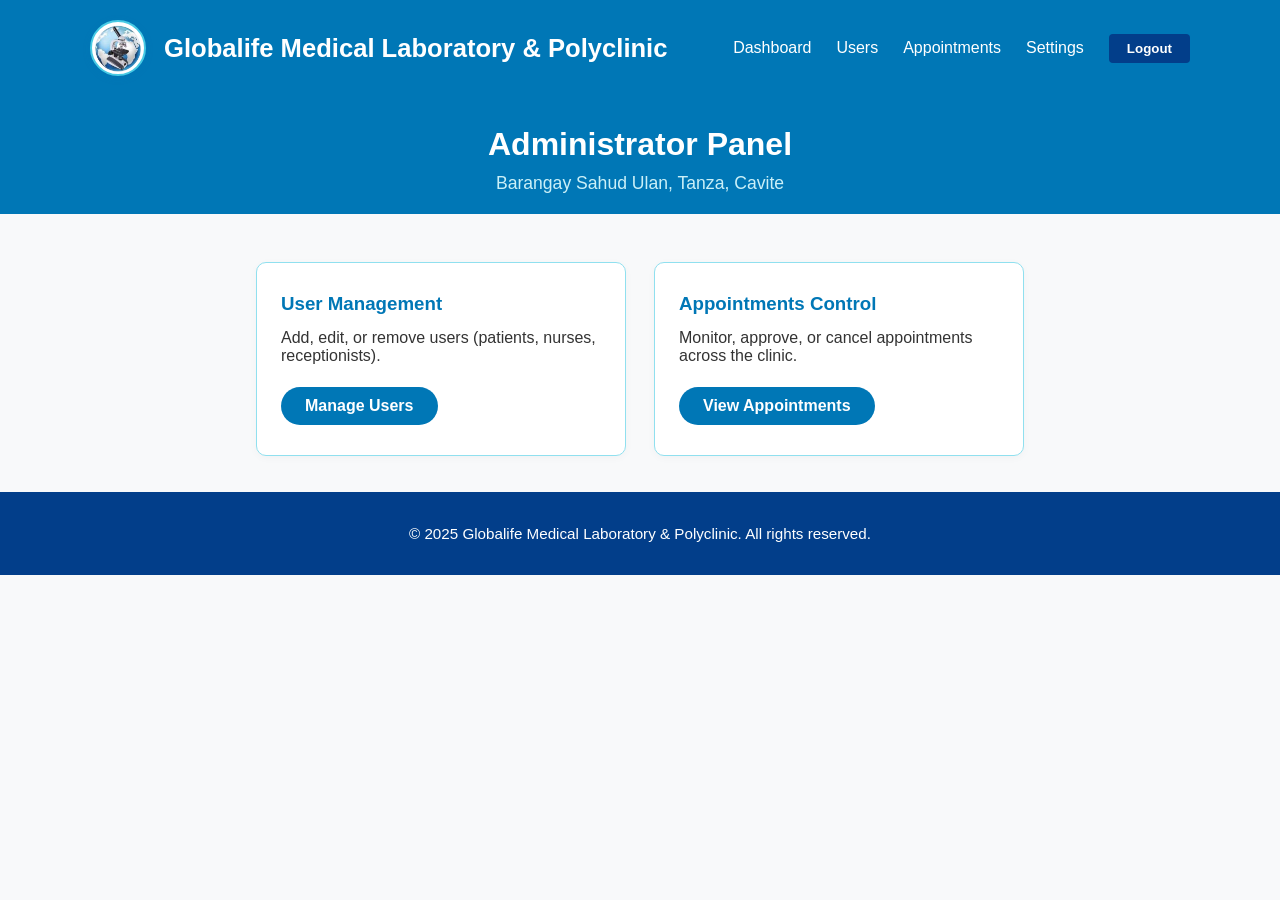
<file: admin.html>
<!DOCTYPE html>
<html lang="en">
<head>
    <meta charset="UTF-8">
    <title>Administrator Panel | Globalife Medical Laboratory & Polyclinic</title>
    <meta name="viewport" content="width=device-width, initial-scale=1.0">
    <link rel="stylesheet" href="main.css">
    <style>
    .header-flex {
        display: flex;
        align-items: center;    
        gap: 18px;
    }
    .logo-img {
        width: 52px;
        height: 52px;
        border-radius: 50%;
        object-fit: cover;
        box-shadow: 0 2px 8px rgba(0,119,182,0.10);
        border: 2px solid #48cae4;
        background: #fff;
    }
    nav {
        display: flex;
        align-items: center;
    }
    .logout-btn {
        background: #023e8a;
        color: #fff;
        padding: 7px 18px;
        border-radius: 4px;
        font-weight: bold;
        text-decoration: none;
        margin-left: 25px;
        border: none;
        cursor: pointer;
        transition: background 0.2s;
    }
    .logout-btn:hover {
        background: #d90429;
        color: #fff;
    }
    @media (max-width: 900px) {
        .header-flex {
            flex-direction: column;
            gap: 8px;
            align-items: flex-start;
        }
        nav {
            flex-direction: column;
            align-items: flex-start;
        }
        .logout-btn {
            margin-left: 0;
            margin-top: 10px;
        }
    }
    .dashboard-header {
        background: #0077b6;
        color: #fff;
        padding: 30px 0 20px 0;
        text-align: center;
    }
    .dashboard-header h2 {
        margin: 0 0 10px 0;
        font-size: 2rem;
    }
    .dashboard-header p {
        margin: 0;
        font-size: 1.1rem;
        color: #caf0f8;
    }
    .admin-dashboard {
        display: flex;
        flex-wrap: wrap;
        gap: 28px;
        margin: 48px 0 36px 0;
        justify-content: center;
    }
    .admin-card {
        background: #fff;
        border: 1px solid #90e0ef;
        border-radius: 10px;
        box-shadow: 0 2px 8px rgba(0,0,0,0.03);
        padding: 30px 24px;
        flex: 1 1 260px;
        min-width: 260px;
        max-width: 320px;
        display: flex;
        flex-direction: column;
        align-items: flex-start;
    }
    .admin-card h3 {
        color: #0077b6;
        margin-top: 0;
        margin-bottom: 14px;
    }
    .admin-card p {
        margin: 0 0 12px 0;
        color: #333;
    }
    .admin-btn {
        background: #0077b6;
        color: #fff;
        padding: 10px 24px;
        border-radius: 25px;
        text-decoration: none;
        font-size: 1rem;
        font-weight: bold;
        margin-top: 10px;
        transition: background 0.2s;
        display: inline-block;
    }
    .admin-btn:hover {
        background: #023e8a;
    }
    .quick-links {
        margin-top: 24px;
        text-align: center;
    }
    .quick-links a {
        background: #caf0f8;
        color: #023e8a;
        padding: 8px 18px;
        border-radius: 16px;
        text-decoration: none;
        font-weight: 500;
        margin: 0 8px;
        transition: background 0.2s;
        display: inline-block;
    }
    .quick-links a:hover {
        background: #48cae4;
        color: #fff;
    }
    </style>
</head>
<body>
    <header>
        <div class="container header-flex">
            <!-- Replace globalife.png with your actual logo file -->
            <img src="globalife.png" alt="Clinic Logo" class="logo-img">
            <h1>Globalife Medical Laboratory & Polyclinic</h1>
            <nav style="margin-left:auto;">
                <a href="#">Dashboard</a>
                <a href="#">Users</a>
                <a href="#">Appointments</a>
                <a href="#">Settings</a>
                <form action="index.html" method="get" style="display:inline;">
                    <button type="submit" class="logout-btn">Logout</button>
                </form>
            </nav>
        </div>
    </header>
    <div class="dashboard-header">
        <h2>Administrator Panel</h2>
        <p>Barangay Sahud Ulan, Tanza, Cavite</p>
    </div>
    <div class="container">
        <div class="admin-dashboard">
            <div class="admin-card">
                <h3>User Management</h3>
                <p>Add, edit, or remove users (patients, nurses, receptionists).</p>
                <a href="#" class="admin-btn">Manage Users</a>
            </div>
            <div class="admin-card">
                <h3>Appointments Control</h3>
                <p>Monitor, approve, or cancel appointments across the clinic.</p>
                <a href="#" class="admin-btn">View Appointments</a>
            </div>


        </div>

    </div>
    <footer>
        <div class="container">
            <p>&copy; 2025 Globalife Medical Laboratory & Polyclinic. All rights reserved.</p>
        </div>
    </footer>
</body>
</html>
</file>
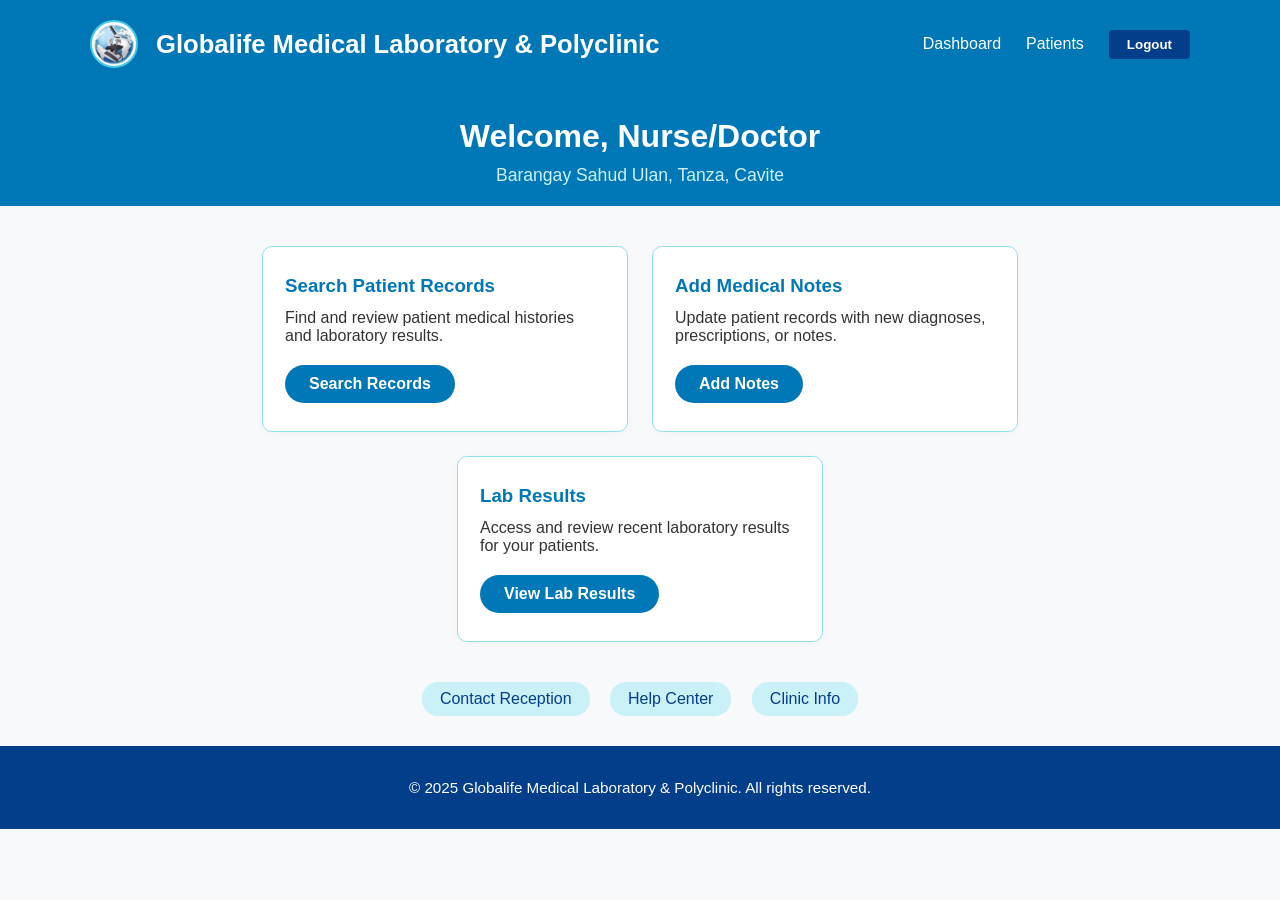
<file: nurse.html>
<!DOCTYPE html>
<html lang="en">
<head>
    <meta charset="UTF-8">
    <title>Nurse/Doctor Dashboard | Globalife Medical Laboratory & Polyclinic</title>
    <meta name="viewport" content="width=device-width, initial-scale=1.0">
    <link rel="stylesheet" href="main.css">
    <style>
    .header-flex {
        display: flex;
        align-items: center;
        gap: 18px;
    }
    .logo-img {
        width: 44px;
        height: 44px;
        border-radius: 50%;
        object-fit: cover;
        box-shadow: 0 2px 8px rgba(0,119,182,0.10);
        border: 2px solid #48cae4;
        background: #fff;
    }
    nav {
        display: flex;
        align-items: center;
        gap: 0;
    }
    .logout-btn {
        background: #023e8a;
        color: #fff;
        padding: 7px 18px;
        border-radius: 4px;
        font-weight: bold;
        text-decoration: none;
        margin-left: 25px;
        border: none;
        cursor: pointer;
        transition: background 0.2s;
    }
    .logout-btn:hover {
        background: #d90429;
        color: #fff;
    }
    @media (max-width: 900px) {
        .header-flex {
            flex-direction: column;
            gap: 8px;
            align-items: flex-start;
        }
        nav {
            flex-direction: column;
            align-items: flex-start;
        }
        .logout-btn {
            margin-left: 0;
            margin-top: 10px;
        }
    }
    /* Dashboard-specific styles */
    .dashboard-header {
        background: #0077b6;
        color: #fff;
        padding: 30px 0 20px 0;
        text-align: center;
    }
    .dashboard-header h2 {
        margin: 0 0 10px 0;
        font-size: 2rem;
    }
    .dashboard-header p {
        margin: 0;
        font-size: 1.1rem;
        color: #caf0f8;
    }
    .dashboard-sections {
        display: flex;
        flex-wrap: wrap;
        gap: 24px;
        margin-top: 40px;
        margin-bottom: 40px;
        justify-content: center;
    }
    .dashboard-card {
        background: #fff;
        border: 1px solid #90e0ef;
        border-radius: 10px;
        box-shadow: 0 2px 8px rgba(0,0,0,0.03);
        padding: 28px 22px;
        flex: 1 1 260px;
        min-width: 260px;
        max-width: 320px;
        display: flex;
        flex-direction: column;
        align-items: flex-start;
    }
    .dashboard-card h3 {
        color: #0077b6;
        margin-top: 0;
        margin-bottom: 12px;
    }
    .dashboard-card p {
        margin: 0 0 10px 0;
        color: #333;
    }
    .dashboard-btn {
        background: #0077b6;
        color: #fff;
        padding: 10px 24px;
        border-radius: 25px;
        text-decoration: none;
        font-size: 1rem;
        font-weight: bold;
        margin-top: 10px;
        transition: background 0.2s;
        display: inline-block;
    }
    .dashboard-btn:hover {
        background: #023e8a;
    }
    .quick-links {
        margin-top: 20px;
        text-align: center;
    }
    .quick-links a {
        background: #caf0f8;
        color: #023e8a;
        padding: 8px 18px;
        border-radius: 16px;
        text-decoration: none;
        font-weight: 500;
        margin: 0 8px;
        transition: background 0.2s;
        display: inline-block;
    }
    .quick-links a:hover {
        background: #48cae4;
        color: #fff;
    }
    </style>
</head>
<body>
    <header>
        <div class="container header-flex">
            <!-- Replace logo.png with your actual logo file -->
            <img src="globalife.png" alt="Clinic Logo" class="logo-img">
            <h1>Globalife Medical Laboratory & Polyclinic</h1>
            <nav style="margin-left:auto;">
                <a href="#">Dashboard</a>
                <a href="#">Patients</a>
                <form action="index.html" method="get" style="display:inline;">
                    <button type="submit" class="logout-btn">Logout</button>
                </form>
            </nav>
        </div>
    </header>
    <div class="dashboard-header">
        <h2>Welcome, Nurse/Doctor</h2>
        <p>Barangay Sahud Ulan, Tanza, Cavite</p>
    </div>
    <div class="container">
        <div class="dashboard-sections">
            <div class="dashboard-card">
                <h3>Search Patient Records</h3>
                <p>Find and review patient medical histories and laboratory results.</p>
                <a href="#" class="dashboard-btn">Search Records</a>
            </div>
            <div class="dashboard-card">
                <h3>Add Medical Notes</h3>
                <p>Update patient records with new diagnoses, prescriptions, or notes.</p>
                <a href="#" class="dashboard-btn">Add Notes</a>
            </div>
            <div class="dashboard-card">
                <h3>Lab Results</h3>
                <p>Access and review recent laboratory results for your patients.</p>
                <a href="#" class="dashboard-btn">View Lab Results</a>
            </div>
        </div>
        <div class="quick-links">
            <a href="#">Contact Reception</a>
            <a href="#">Help Center</a>
            <a href="#">Clinic Info</a>
        </div>
    </div>
    <footer>
        <div class="container">
            <p>&copy; 2025 Globalife Medical Laboratory & Polyclinic. All rights reserved.</p>
        </div>
    </footer>
</body>
</html>
</file>
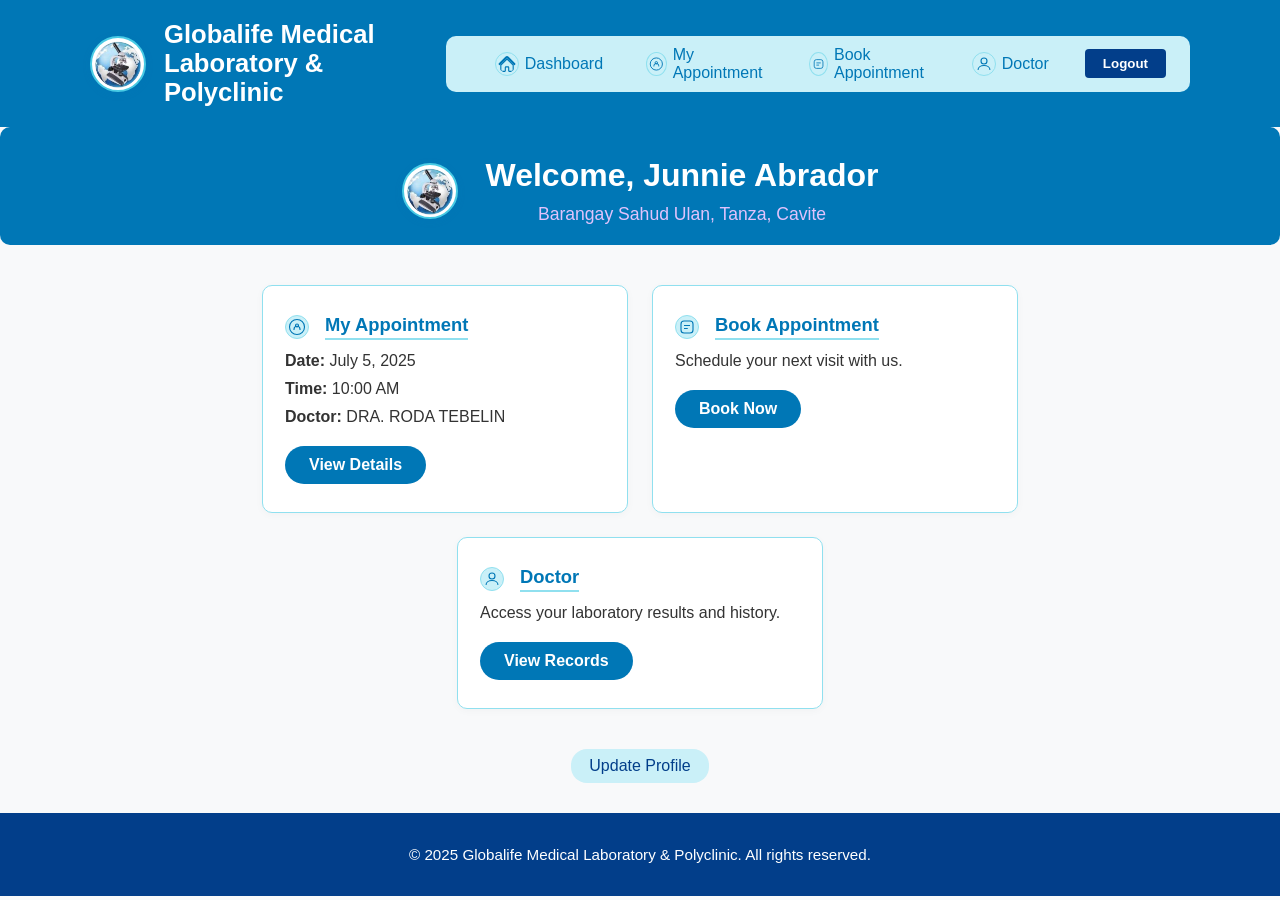
<file: patients.html>
<!DOCTYPE html>
<html lang="en">
<head>
    <meta charset="UTF-8">
    <title>Patient Dashboard | Globalife Medical Laboratory & Polyclinic</title>
    <meta name="viewport" content="width=device-width, initial-scale=1.0">
    <!-- Link to your main.css for consistent styling -->
    <link rel="stylesheet" href="main.css">
    <style>
    .header-flex {
        display: flex;
        align-items: center;
        gap: 18px;
    }
    .logo-img {
        width: 52px;
        height: 52px;
        border-radius: 50%;
        object-fit: cover;
        box-shadow: 0 2px 8px rgba(0,119,182,0.10);
        border: 2px solid #48cae4;
        background: #fff;
    }
    nav {
        display: flex;
        align-items: center;
        gap: 0;
        background: #caf0f8; /* Light blue background */
        padding: 10px 24px;
        border-radius: 10px;
    }
    .nav-link {
        display: flex;
        align-items: center;
        margin-right: 18px;
        text-decoration: none;
        color: #0077b6; /* Blue text for navigation */
        font-weight: 500;
        transition: color 0.2s;
    }
    .nav-link:last-child {
        margin-right: 0;
    }
    .nav-link:hover {
        color: #023e8a;
    }
    .nav-icon {
        width: 24px;
        height: 24px;
        vertical-align: middle;
        margin-right: 6px;
        color: #0077b6;
        background: #caf0f8;
        border-radius: 50%;
        border: 1px solid #90e0ef;
        padding: 2px;
        box-sizing: border-box;
    }
    .logout-btn {
        background: #023e8a;
        color: #fff;
        padding: 7px 18px;
        border-radius: 4px;
        font-weight: bold;
        text-decoration: none;
        margin-left: 18px;
        border: none;
        cursor: pointer;
        transition: background 0.2s;
    }
    .logout-btn:hover {
        background: #d90429;
        color: #fff;
    }
    .dashboard-header {
        background: #0077b6; /* Violet background */
        color: #fff;
        padding: 30px 0 20px 0;
        text-align: center;
        display: flex;
        align-items: center;
        justify-content: center;
        gap: 18px;
        border-radius: 10px;
    }
    .dashboard-header .logo-img {
        width: 52px;
        height: 52px;
        margin-right: 10px;
    }
    .dashboard-header h2 {
        margin: 0 0 10px 0;
        font-size: 2rem;
    }
    .dashboard-header p {
        margin: 0;
        font-size: 1.1rem;
        color: #e0c3fc;
    }
    .dashboard-sections {
        display: flex;
        flex-wrap: wrap;
        gap: 24px;
        margin-top: 40px;
        margin-bottom: 40px;
        justify-content: center;
    }
    .dashboard-card {
        background: #fff;
        border: 1px solid #90e0ef;
        border-radius: 10px;
        box-shadow: 0 2px 8px rgba(0,0,0,0.03);
        padding: 28px 22px;
        flex: 1 1 260px;
        min-width: 260px;
        max-width: 320px;
        display: flex;
        flex-direction: column;
        align-items: flex-start;
    }
    .card-title-flex {
        display: flex;
        align-items: center;
        gap: 10px;
        margin-bottom: 12px;
    }
    .dashboard-card h3 {
        color: #0077b6;
        margin: 0;
        border-bottom: 2px solid #90e0ef;
        width: fit-content;
        padding-bottom: 2px;
        font-size: 1.15rem;
        font-weight: 600;
    }
    .dashboard-card p {
        margin: 0 0 10px 0;
        color: #333;
    }
    .dashboard-btn {
        background: #0077b6;
        color: #fff;
        padding: 10px 24px;
        border-radius: 25px;
        text-decoration: none;
        font-size: 1rem;
        font-weight: bold;
        margin-top: 10px;
        transition: background 0.2s;
        display: inline-block;
    }
    .dashboard-btn:hover {
        background: #023e8a;
    }
    .quick-links {
        margin-top: 20px;
        text-align: center;
    }
    .quick-links a {
        background: #caf0f8;
        color: #023e8a;
        padding: 8px 18px;
        border-radius: 16px;
        text-decoration: none;
        font-weight: 500;
        margin: 0 8px;
        transition: background 0.2s;
        display: inline-block;
    }
    .quick-links a:hover {
        background: #48cae4;
        color: #fff;
    }
    @media (max-width: 900px) {
        .dashboard-sections {
            flex-direction: column;
            gap: 18px;
        }
        .header-flex {
            flex-direction: column;
            gap: 8px;
            align-items: flex-start;
        }
        nav {
            flex-direction: column;
            align-items: flex-start;
        }
        .logout-btn {
            margin-left: 0;
            margin-top: 10px;
        }
        .dashboard-header {
            flex-direction: column;
            gap: 8px;
            align-items: center;
        }
    }
    </style>
    <script>
    function logout() {
        if (confirm('Are you sure you want to log out?')) {
            window.location.href = "index.html";
        }
    }
    </script>
</head>
<body>
    <header>
        <div class="container header-flex">
            <img src="globalife.png" alt="Clinic Logo" class="logo-img">
            <h1>Globalife Medical Laboratory & Polyclinic</h1>
            <nav style="margin-left:auto;">
                <a href="#" class="nav-link">
                    <svg class="nav-icon" xmlns="http://www.w3.org/2000/svg" fill="none" viewBox="0 0 24 24" stroke-width="1.5" stroke="#0077b6">
                        <path d="M11.47 3.841a.75.75 0 0 1 1.06 0l8.69 8.69a.75.75 0 1 0 1.06-1.061l-8.689-8.69a2.25 2.25 0 0 0-3.182 0l-8.69 8.69a.75.75 0 1 0 1.061 1.06l8.69-8.689Z"/>
                        <path d="m12 5.432 8.159 8.159c.03.03.06.058.091.086v6.198c0 1.035-.84 1.875-1.875 1.875H15a.75.75 0 0 1-.75-.75v-4.5a.75.75 0 0 0-.75-.75h-3a.75.75 0 0 0-.75.75V21a.75.75 0 0 1-.75.75H5.625a1.875 1.875 0 0 1-1.875-1.875v-6.198a2.29 2.29 0 0 0 .091-.086L12 5.432Z"/>
                    </svg>
                    Dashboard
                </a>
                <a href="#" class="nav-link">
                    <svg class="nav-icon" xmlns="http://www.w3.org/2000/svg" fill="none" viewBox="0 0 24 24" stroke-width="1.5" stroke="#0077b6">
                        <circle cx="12" cy="12" r="10" stroke="#0077b6" stroke-width="1.5" fill="#caf0f8"/>
                        <path d="M8 16v-1a4 4 0 0 1 8 0v1" stroke="#0077b6" stroke-width="1.5"/>
                        <circle cx="12" cy="10" r="2" stroke="#0077b6" stroke-width="1.5"/>
                    </svg>
                    My Appointment
                </a>
                <a href="#" class="nav-link">
                    <svg class="nav-icon" xmlns="http://www.w3.org/2000/svg" fill="none" viewBox="0 0 24 24" stroke-width="1.5" stroke="#0077b6">
                        <rect x="4" y="4" width="16" height="16" rx="4" stroke="#0077b6" stroke-width="1.5" fill="#caf0f8"/>
                        <path d="M8 10h8M8 14h5" stroke="#0077b6" stroke-width="1.5"/>
                    </svg>
                    Book Appointment
                </a>
                <a href="#" class="nav-link">
                    <svg class="nav-icon" xmlns="http://www.w3.org/2000/svg" fill="none" viewBox="0 0 24 24" stroke-width="1.5" stroke="#0077b6">
                        <circle cx="12" cy="8" r="4" stroke="#0077b6" stroke-width="1.5" fill="#caf0f8"/>
                        <path d="M4 20c0-4 4-6 8-6s8 2 8 6" stroke="#0077b6" stroke-width="1.5"/>
                    </svg>
                    Doctor
                </a>
                <button class="logout-btn" onclick="logout()">Logout</button>
            </nav>
        </div>
    </header>
    <div class="dashboard-header">
        <img src="globalife.png" alt="Dashboard Logo" class="logo-img">
        <div>
            <h2>Welcome, Junnie Abrador</h2>
            <p>Barangay Sahud Ulan, Tanza, Cavite</p>
        </div>
    </div>
    <div class="container">
        <div class="dashboard-sections">
            <div class="dashboard-card">
                <div class="card-title-flex">
                    <svg class="nav-icon" xmlns="http://www.w3.org/2000/svg" fill="none" viewBox="0 0 24 24" stroke-width="1.5" stroke="#0077b6">
                        <circle cx="12" cy="12" r="10" stroke="#0077b6" stroke-width="1.5" fill="#caf0f8"/>
                        <path d="M8 16v-1a4 4 0 0 1 8 0v1" stroke="#0077b6" stroke-width="1.5"/>
                        <circle cx="12" cy="10" r="2" stroke="#0077b6" stroke-width="1.5"/>
                    </svg>
                    <h3 class="line-title">My Appointment</h3>
                </div>
                <p><strong>Date:</strong> July 5, 2025</p>
                <p><strong>Time:</strong> 10:00 AM</p>
                <p><strong>Doctor:</strong> DRA. RODA TEBELIN</p>
                <a href="#" class="dashboard-btn">View Details</a>
            </div>
            <div class="dashboard-card">
                <div class="card-title-flex">
                    <svg class="nav-icon" xmlns="http://www.w3.org/2000/svg" fill="none" viewBox="0 0 24 24" stroke-width="1.5" stroke="#0077b6">
                        <rect x="4" y="4" width="16" height="16" rx="4" stroke="#0077b6" stroke-width="1.5" fill="#caf0f8"/>
                        <path d="M8 10h8M8 14h5" stroke="#0077b6" stroke-width="1.5"/>
                    </svg>
                    <h3 class="line-title">Book Appointment</h3>
                </div>
                <p>Schedule your next visit with us.</p>
                <a href="#" class="dashboard-btn">Book Now</a>
            </div>
            <div class="dashboard-card">
                <div class="card-title-flex">
                    <svg class="nav-icon" xmlns="http://www.w3.org/2000/svg" fill="none" viewBox="0 0 24 24" stroke-width="1.5" stroke="#0077b6">
                        <circle cx="12" cy="8" r="4" stroke="#0077b6" stroke-width="1.5" fill="#caf0f8"/>
                        <path d="M4 20c0-4 4-6 8-6s8 2 8 6" stroke="#0077b6" stroke-width="1.5"/>
                    </svg>
                    <h3>Doctor</h3>
                </div>
                <p>Access your laboratory results and history.</p>
                <a href="#" class="dashboard-btn">View Records</a>
            </div>
        </div>
        <div class="quick-links">
            <a href="#">Update Profile</a>
        </div>
    </div>
    <footer>
        <div class="container">
            <p>&copy; 2025 Globalife Medical Laboratory & Polyclinic. All rights reserved.</p>
        </div>
    </footer>
</body>
</html>
</file>
<file: main.css>
body {
    font-family: 'Segoe UI', Arial, sans-serif;
    margin: 0;
    padding: 0;
    background: #f8f9fa;
    color: #222;
}

header {
    background: #0077b6;
    color: #fff;
    padding: 20px 0;
}

header .container {
    display: flex;
    justify-content: space-between;
    align-items: center;
    max-width: 1100px;
    margin: 0 auto;
    padding: 0 20px;
}

header h1 {
    font-size: 1.6rem;
    margin: 0;
}

nav a {
    color: #fff;
    text-decoration: none;
    margin-left: 25px;
    font-weight: 500;
    transition: color 0.2s;
}

nav a:hover, .login-btn {
    color: #90e0ef;
}

.login-btn {
    background: #023e8a;
    padding: 7px 18px;
    border-radius: 4px;
    margin-left: 30px;
    font-weight: bold;
}

.hero {
    background: linear-gradient(90deg, #48cae4 60%, #caf0f8 100%);
    padding: 60px 0 40px 0;
    text-align: center;
}

.hero h2 {
    font-size: 2.2rem;
    margin-bottom: 10px;
}

.hero p {
    font-size: 1.1rem;
    margin-bottom: 25px;
}

.cta-btn {
    background: #0077b6;
    color: #fff;
    padding: 12px 32px;
    border-radius: 25px;
    text-decoration: none;
    font-size: 1rem;
    font-weight: bold;
    transition: background 0.2s;
}

.cta-btn:hover {
    background: #023e8a;
}

section {
    padding: 40px 0;
}

.container {
    max-width: 900px;
    margin: 0 auto;
    padding: 0 20px;
}

h3 {
    color: #0077b6;
    margin-bottom: 15px;
}

.services-list {
    list-style: none;
    padding: 0;
    display: flex;
    flex-wrap: wrap;
    gap: 18px;
}

.services-list li {
    background: #fff;
    border: 1px solid #90e0ef;
    border-radius: 8px;
    padding: 18px 28px;
    flex: 1 1 220px;
    box-shadow: 0 2px 8px rgba(0,0,0,0.03);
    font-size: 1rem;
}

footer {
    background: #023e8a;
    color: #fff;
    text-align: center;
    padding: 18px 0;
    margin-top: 30px;
    font-size: 0.95rem;
}
</file>
